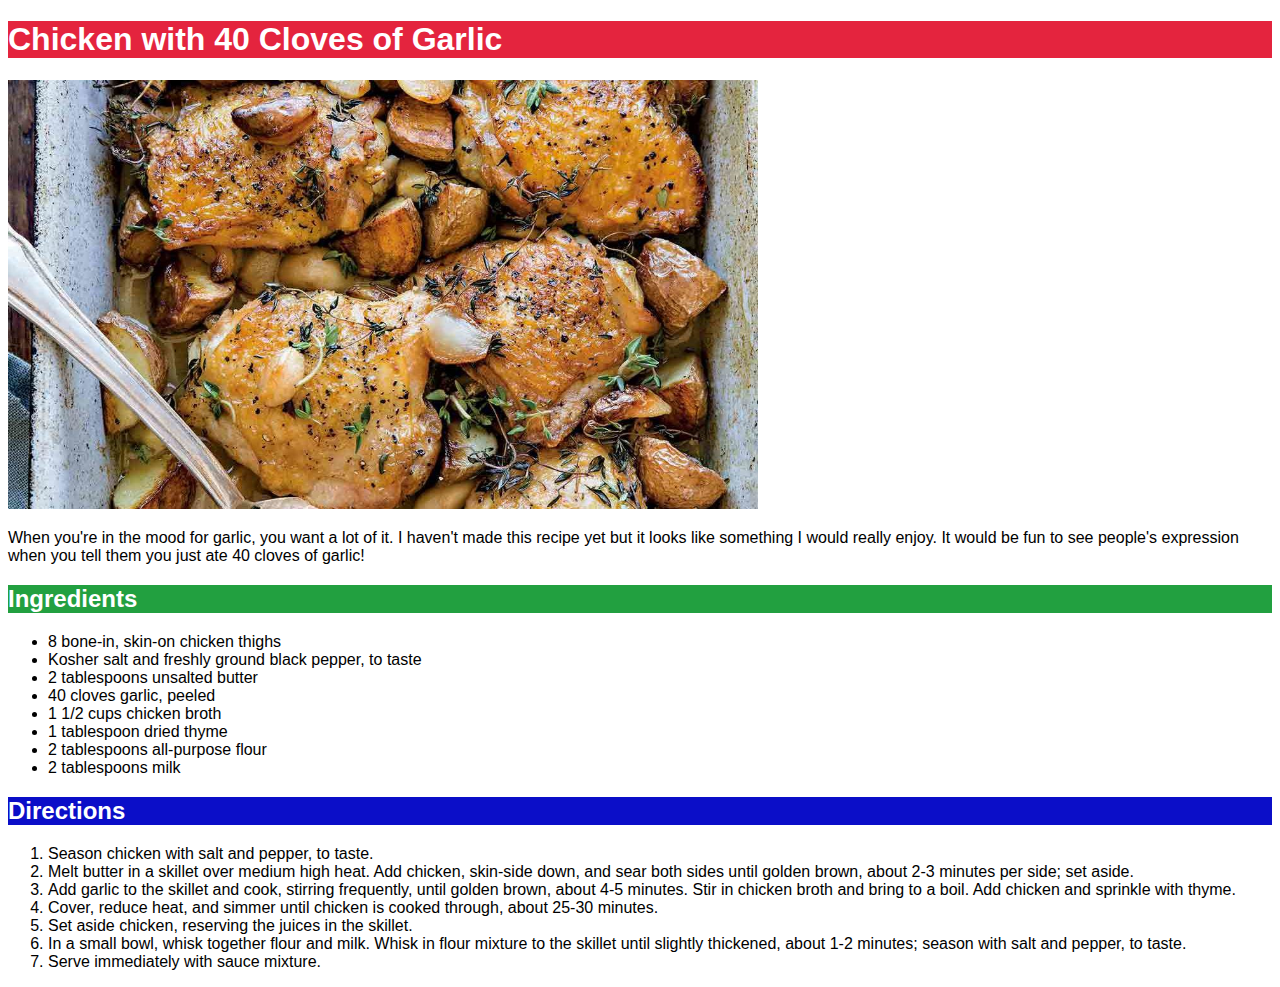
<file: recipes/chicken_with_40.html>
<!DOCTYPE html>
<html lang="en">
<head>
    <meta charset="UTF-8">
    <meta http-equiv="X-UA-Compatible" content="IE=edge">
    <meta name="viewport" content="width=device-width, initial-scale=1.0">
    <title>Chicken with 40 Cloves of Garlic Recipe</title>
    <link rel="stylesheet" href="../styles.css">
</head>
<body>
    <h1>Chicken with 40 Cloves of Garlic</h1>
    <img src="../images/chickenimg.jpg" alt="Finished Chicken with 40 Cloves of Garlic">
    <p>When you're in the mood for garlic, you want a lot of it.
    I haven't made this recipe yet but it looks like something I would really enjoy. 
    It would be fun to see people's expression when you tell them you just ate 40 cloves of garlic!</p>
    <h2>Ingredients</h2>
        <ul>
            <li>8 bone-in, skin-on chicken thighs</li>
            <li>Kosher salt and freshly ground black pepper, to taste</li>
            <li>2 tablespoons unsalted butter</li>
            <li>40 cloves garlic, peeled</li>
            <li>1 1/2 cups chicken broth</li>
            <li>1 tablespoon dried thyme</li>
            <li>2 tablespoons all-purpose flour</li>
            <li>2 tablespoons milk</li>
        </ul>
    <h2><div>Directions</div></h2>
        <ol>
            <li>Season chicken with salt and pepper, to taste.</li>
            <li>Melt butter in a skillet over medium high heat. Add chicken, skin-side down, and sear both sides until golden brown, about 2-3 minutes per side; set aside.</li>
            <li>Add garlic to the skillet and cook, stirring frequently, until golden brown, about 4-5 minutes. Stir in chicken broth and bring to a boil. Add chicken and sprinkle with thyme. </li>
            <li>Cover, reduce heat, and simmer until chicken is cooked through, about 25-30 minutes.</li>
            <li>Set aside chicken, reserving the juices in the skillet.</li>
            <li>In a small bowl, whisk together flour and milk. Whisk in flour mixture to the skillet until slightly thickened, about 1-2 minutes; season with salt and pepper, to taste.</li>
            <li>Serve immediately with sauce mixture.</li>
        </ol>                
</body>
</html>
</file>
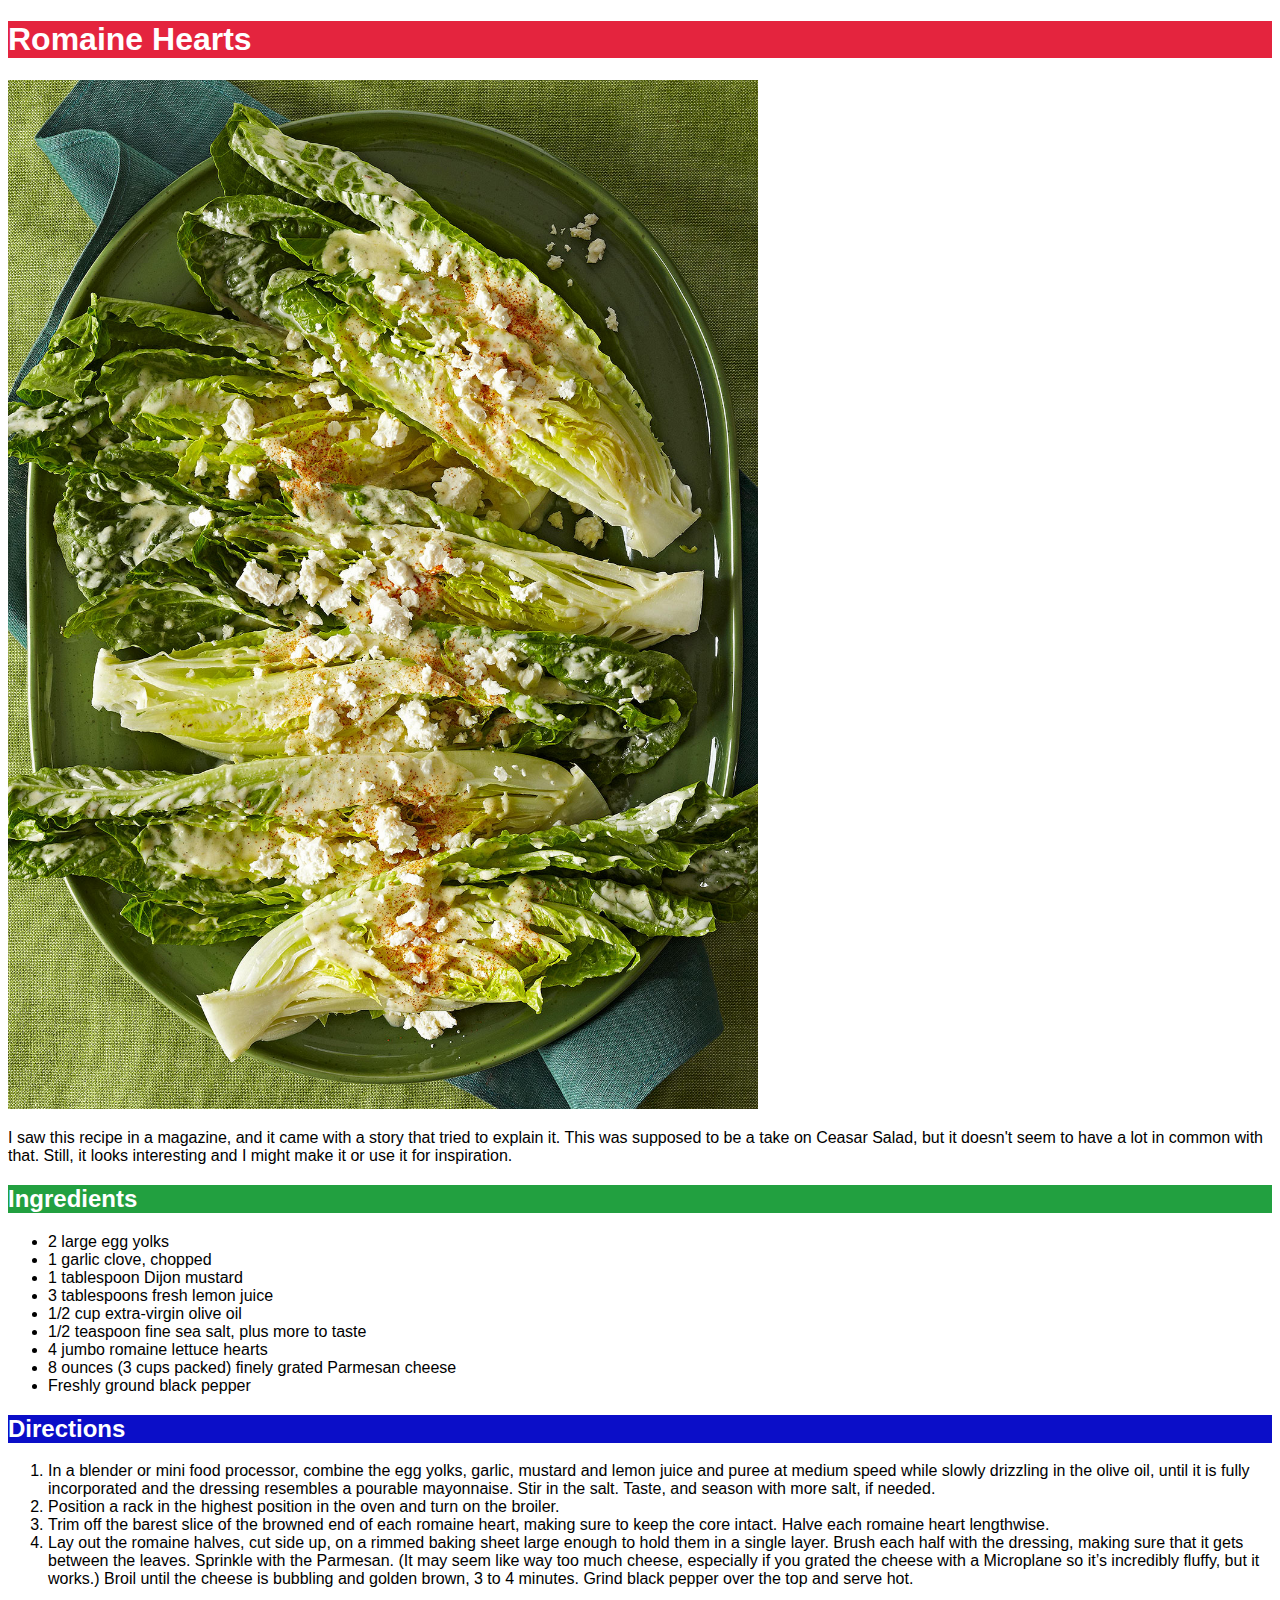
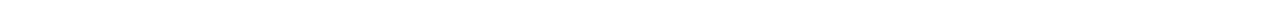
<file: recipes/romaine_hearts.html>
<!DOCTYPE html>
<html lang="en">
<head>
    <meta charset="UTF-8">
    <meta http-equiv="X-UA-Compatible" content="IE=edge">
    <meta name="viewport" content="width=device-width, initial-scale=1.0">
    <title>Romaine Hearts Recipe</title>
    <link rel="stylesheet" href="../styles.css">
</head>
<body>
    <h1>Romaine Hearts</h1>
    <img src="../images/romaineimg.jpg" alt="Finished Romaine Hearts">
    <p>I saw this recipe in a magazine, and it came with a story that tried to explain it. 
        This was supposed to be a take on Ceasar Salad, but it doesn't seem to have a lot in common with that.
        Still, it looks interesting and I might make it or use it for inspiration.</p>
    <h2>Ingredients</h2>
        <ul>
            <li>2 large egg yolks</li>
            <li>1 garlic clove, chopped</li>
            <li>1 tablespoon Dijon mustard</li>
            <li>3 tablespoons fresh lemon juice</li>
            <li>1/2 cup extra-virgin olive oil</li>
            <li>1/2 teaspoon fine sea salt, plus more to taste</li>
            <li>4 jumbo romaine lettuce hearts</li>
            <li>8 ounces (3 cups packed) finely grated Parmesan cheese</li>
            <li>Freshly ground black pepper</li>
        </ul>
    <h2><div>Directions</div></h2>
        <ol>
            <li>In a blender or mini food processor, combine the egg yolks, garlic, mustard and lemon juice and puree at medium speed while slowly drizzling in the olive oil, until it is fully incorporated and the dressing resembles a pourable mayonnaise. Stir in the salt. Taste, and season with more salt, if needed.</li>
            <li>Position a rack in the highest position in the oven and turn on the broiler.</li>
            <li>Trim off the barest slice of the browned end of each romaine heart, making sure to keep the core intact. Halve each romaine heart lengthwise.</li>
            <li>Lay out the romaine halves, cut side up, on a rimmed baking sheet large enough to hold them in a single layer. Brush each half with the dressing, making sure that it gets between the leaves. Sprinkle with the Parmesan. (It may seem like way too much cheese, especially if you grated the cheese with a Microplane so it’s incredibly fluffy, but it works.) Broil until the cheese is bubbling and golden brown, 3 to 4 minutes. Grind black pepper over the top and serve hot.</li>
        </ol>    
</body>
</html>
</file>
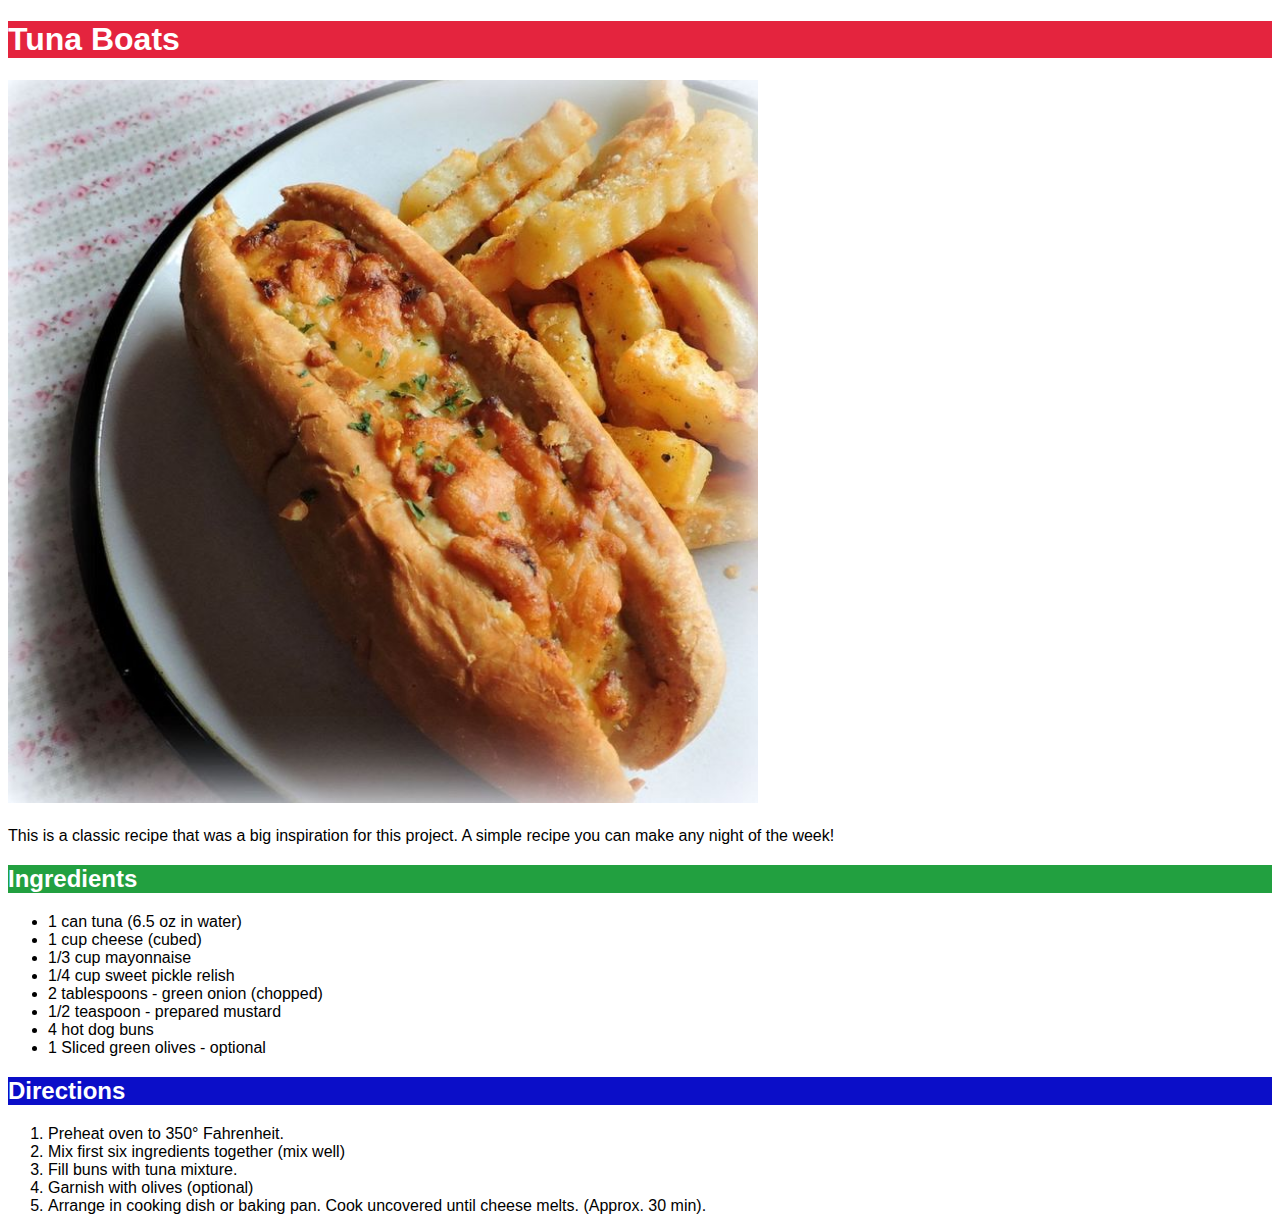
<file: recipes/tuna_boats.html>
<!DOCTYPE html>
<html lang="en">
<head>
    <meta charset="UTF-8">
    <meta http-equiv="X-UA-Compatible" content="IE=edge">
    <meta name="viewport" content="width=device-width, initial-scale=1.0">
    <title>Tuna Boats Recipe</title>
    <link rel="stylesheet" href="../styles.css">
</head>
<body>
    <h1>Tuna Boats</h1>
    <img src="../images/tunaimg.jpg" alt="Finished Tuna Boat">
    <h2></h2>
    <p>This is a classic recipe that was a big inspiration for this project. A simple recipe you can make any night of the week!</p>
    <h2>Ingredients</h2>
        <ul>
            <li>1 can tuna (6.5 oz in water)</li>
            <li>1 cup cheese (cubed)</li>
            <li>1/3 cup mayonnaise</li>
            <li>1/4 cup sweet pickle relish</li>
            <li>2 tablespoons - green onion (chopped)</li>
            <li>1/2 teaspoon - prepared mustard</li>
            <li>4 hot dog buns</li>
            <li>1 Sliced green olives - optional</li>
        </ul>
    <h2><div>Directions</div></h2>
        <ol>
            <li>Preheat oven to 350° Fahrenheit.</li>
            <li>Mix first six ingredients together (mix well)</li>
            <li>Fill buns with tuna mixture.</li>
            <li>Garnish with olives (optional)</li>
            <li>Arrange in cooking dish or baking pan. Cook uncovered until cheese melts. (Approx. 30 min).</li>
        </ol>
</body>
</html>
</file>
<file: styles.css>
h1 {
  background-color: rgb(228, 36, 62);
  font-family:Verdana, Geneva, Tahoma, sans-serif;
  color: white;
}

h2 {
  background-color: rgb(34, 160, 64);
  color: white;
  font-family:Verdana, Geneva, Tahoma, sans-serif;
}

div {
  background-color: rgb(11, 14, 200);
  color: white;
}
    
img {
  height: auto;
  width: 750px;
}

.hello {
  height: auto;
  width: 150px; 
}

.front {
  font-size: 16px;
  background-color: white;
  font-family:Verdana, Geneva, Tahoma, sans-serif;
  font-weight: bold;
}

p {
  font-family:Verdana, Geneva, Tahoma, sans-serif;
}

ol {
  font-family:Verdana, Geneva, Tahoma, sans-serif;
}

ul {
  font-family:Verdana, Geneva, Tahoma, sans-serif;
}
</file>
